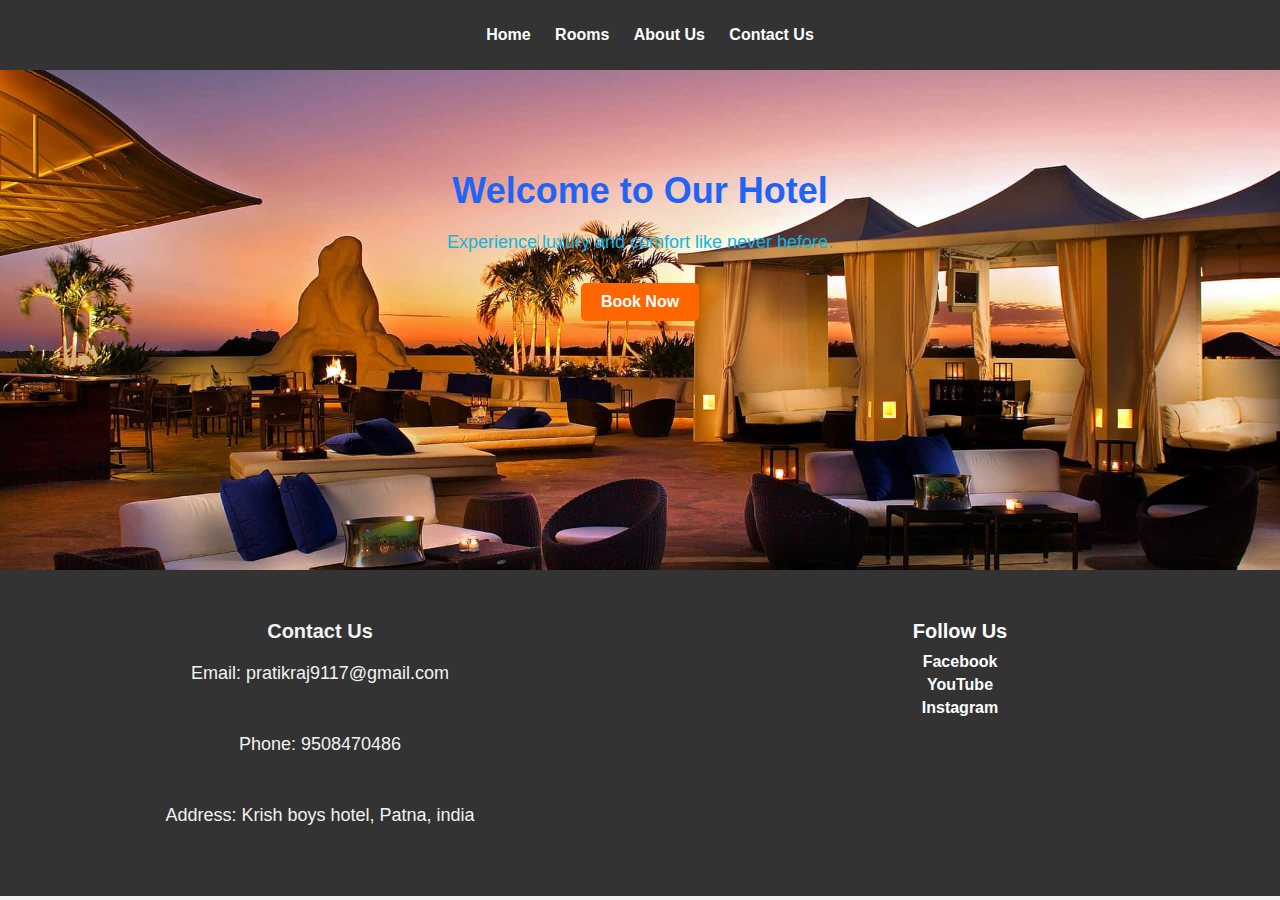
<file: index.html>
<!DOCTYPE html>
<html lang="en">
<head>
    <meta charset="UTF-8">
    <meta name="viewport" content="width=device-width, initial-scale=1.0">
    <link rel="stylesheet" href="styles.css">
   
    <title>Hotel Landing Page</title>
</head>
<body>
    <header>
        <nav>
            <ul>
                <li><a href="#">Home</a></li>
                <li><a href="rooms.html">Rooms</a></li>
                <li><a href="About_us.html">About Us</a></li>
                <li><a href="contact.html">Contact Us</a></li>
            </ul>
        </nav>
    </header>

    <section class="hero">
        <div class="hero-content">
            <h1>Welcome to Our Hotel</h1>
            <p>Experience luxury and comfort like never before.</p>
            <a href="contact.html" class="btn">Book Now</a>
        </div>
        
    </section>
    
    
    <footer>
        <div class="footer-content">
            <div class="contact-info">
                <h3>Contact Us</h3>
                <p class="contact-info">Email: pratikraj9117@gmail.com</p>
                <p class="contact-info">Phone: 9508470486</p>
                <p class="contact-info">Address: Krish boys hotel, Patna, india</p>
            </div>
            <div class="social-media">
                <h3>Follow Us</h3>
                <a href="https://www.facebook.com/profile.php?id=100010007711832" class="social-icon">Facebook</a>
                <a href="https://youtube.com/@pratikraj95?si=hj--2ZOy4WCg8TUe" class="social-icon">YouTube</a>
                <a href="https://instagram.com/pratik_raj9508?igshid=MzMyNGUyNmU2YQ==" class="social-icon">Instagram</a>
            </div>
        </div>
       
    </footer>
    
</body>
</html>
</file>
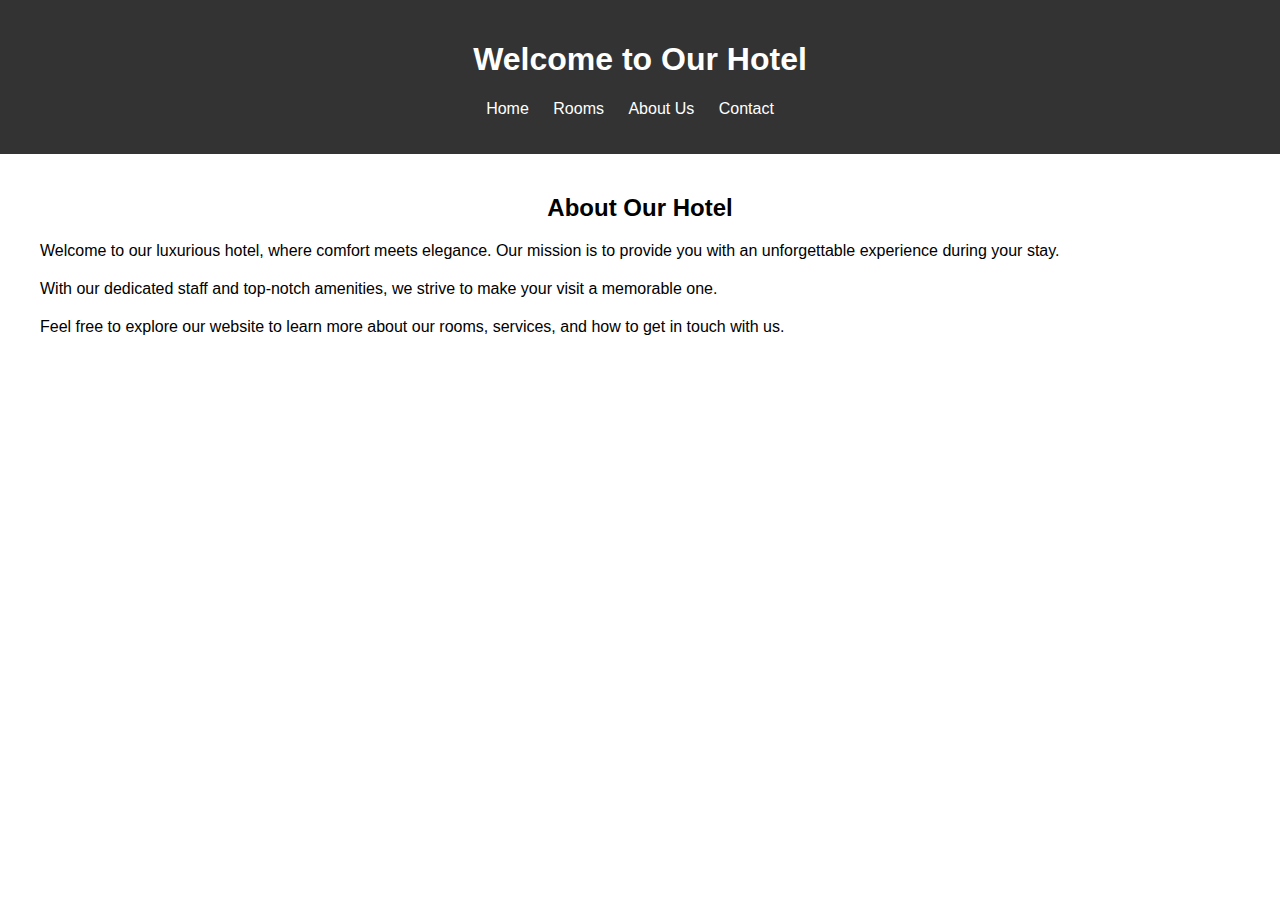
<file: About_us.html>
<!DOCTYPE html>
<html lang="en">
<head>
    <meta charset="UTF-8">
    <meta name="viewport" content="width=device-width, initial-scale=1.0">
    <title>About Us</title>
    <link rel="stylesheet" href="About_us.css">
</head>
<body>
    <header>
        <h1>Welcome to Our Hotel</h1>
        <nav>
            <ul>
                <li><a href="index.html">Home</a></li>
                <li><a href="rooms.html">Rooms</a></li>
                <li><a href="about.html">About Us</a></li>
                <li><a href="contact.html">Contact</a></li>
            </ul>
        </nav>
    </header>

    <section class="about">
        <h2>About Our Hotel</h2>
        <p>Welcome to our luxurious hotel, where comfort meets elegance. Our mission is to provide you with an unforgettable experience during your stay.</p>
        <p>With our dedicated staff and top-notch amenities, we strive to make your visit a memorable one.</p>
        <p>Feel free to explore our website to learn more about our rooms, services, and how to get in touch with us.</p>
    </section>

    
</body>
</html>
</file>
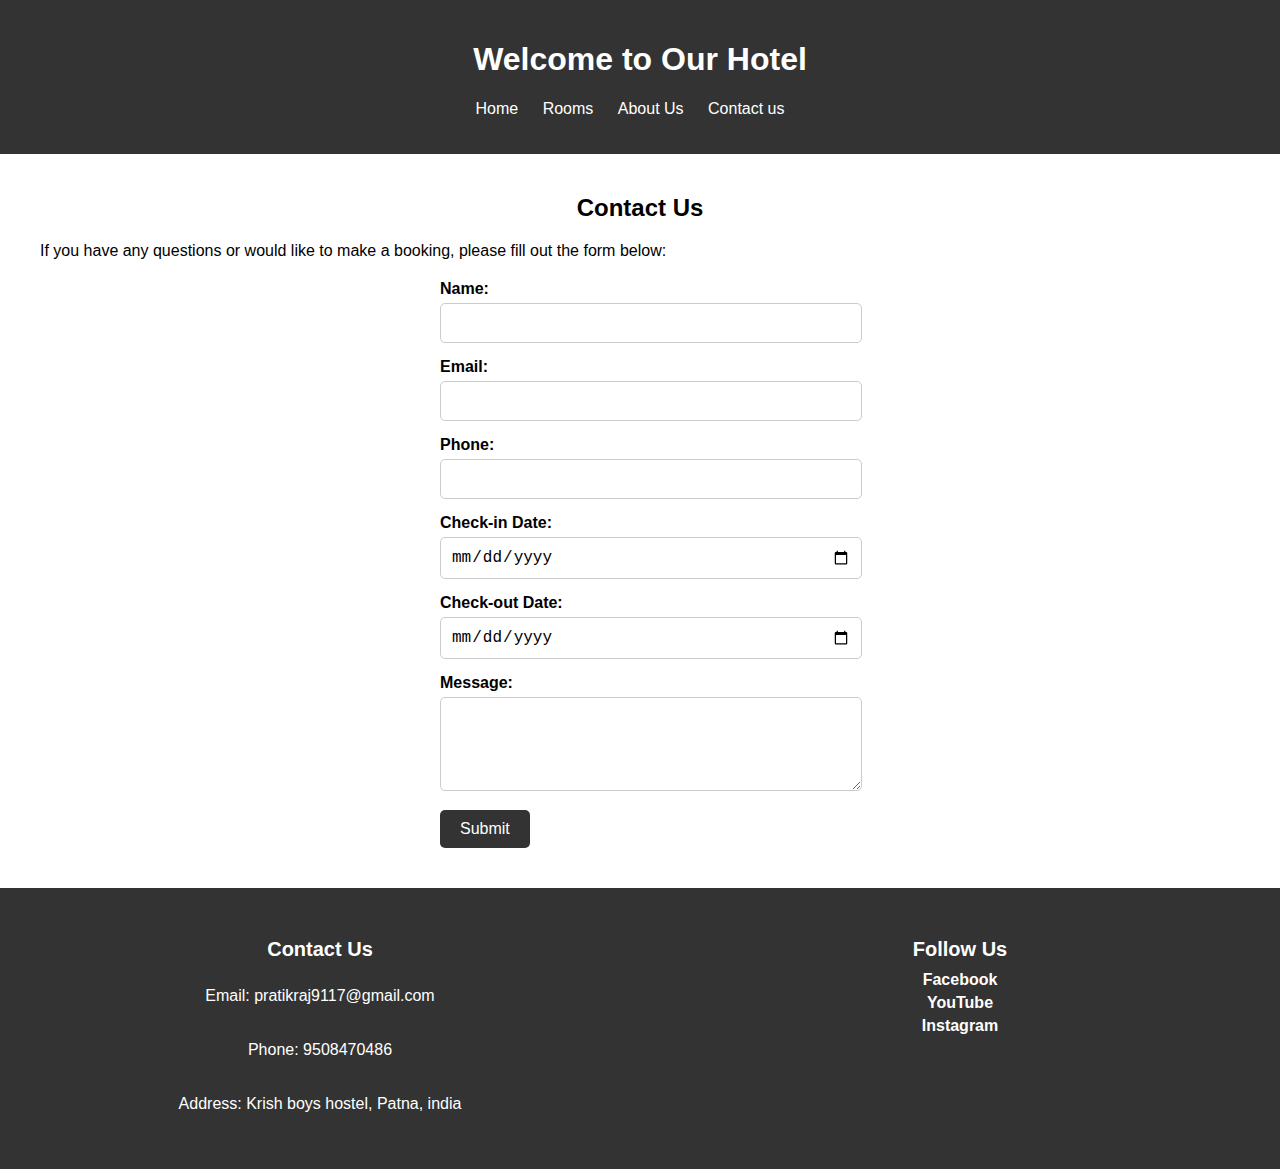
<file: contact.html>
<!DOCTYPE html>
<html lang="en">
<head>
    <meta charset="UTF-8">
    <meta name="viewport" content="width=device-width, initial-scale=1.0">
    <title>Contact Us</title>
    <link rel="stylesheet" href="contact.css">
</head>
<body>
    <header>
        <h1>Welcome to Our Hotel</h1>
        <nav>
            <ul>
                <li><a href="index.html">Home</a></li>
                <li><a href="rooms.html">Rooms</a></li>
                <li><a href="About_us.html">About Us</a></li>
                <li><a href="contact.html">Contact us</a></li>
            </ul>
        </nav>
    </header>

    <section class="contact">
        <h2>Contact Us</h2>
        <p>If you have any questions or would like to make a booking, please fill out the form below:</p>
        
        <form>
            <label for="name">Name:</label>
            <input type="text" id="name" name="name" required>

            <label for="email">Email:</label>
            <input type="email" id="email" name="email" required>

            <label for="phone">Phone:</label>
            <input type="tel" id="phone" name="phone" required>

            <label for="check-in">Check-in Date:</label>
            <input type="date" id="check-in" name="check-in" required>

            <label for="check-out">Check-out Date:</label>
            <input type="date" id="check-out" name="check-out" required>

            <label for="message">Message:</label>
            <textarea id="message" name="message" rows="4" required></textarea>

            <button type="submit">Submit</button>
        </form>
    </section>

    <footer>
        <div class="footer-content">
            <div class="contact-info">
                <h3>Contact Us</h3>
                <p class="contact-info">Email: pratikraj9117@gmail.com</p>
                <p class="contact-info">Phone: 9508470486</p>
                <p class="contact-info">Address: Krish boys hostel, Patna, india</p>
            </div>
            <div class="social-media">
                <h3>Follow Us</h3>
                <a href="https://www.facebook.com/profile.php?id=100010007711832" class="social-icon">Facebook</a>
                <a href="https://youtube.com/@pratikraj95?si=hj--2ZOy4WCg8TUe" class="social-icon">YouTube</a>
                <a href="https://instagram.com/pratik_raj9508?igshid=MzMyNGUyNmU2YQ==" class="social-icon">Instagram</a>
            </div>
        </div>
       
    </footer>
    

   
</body>
</html>
</file>
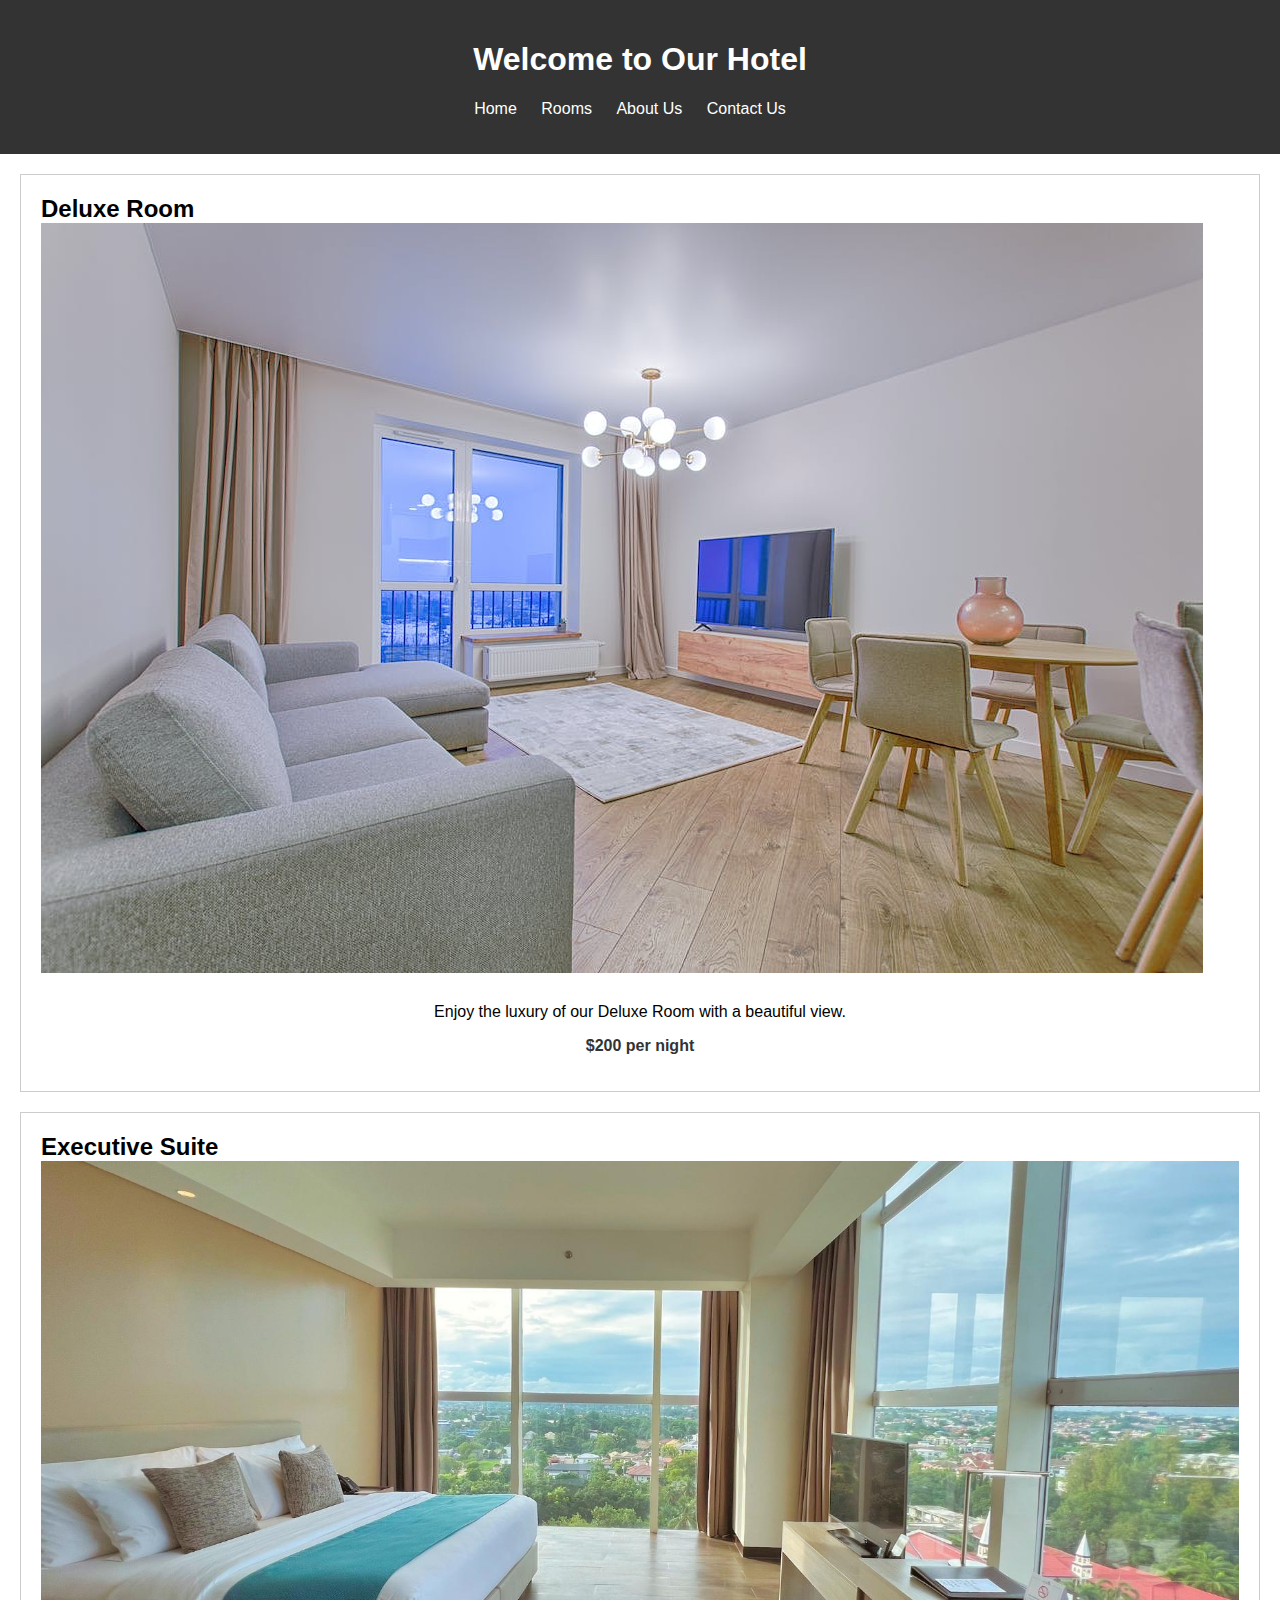
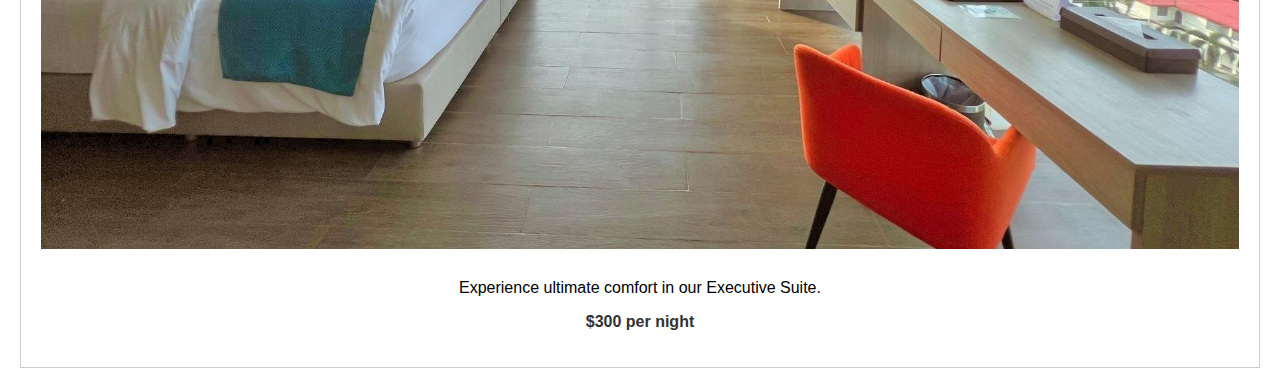
<file: rooms.html>
<!DOCTYPE html>
<html lang="en">
<head>
    <meta charset="UTF-8">
    <meta name="viewport" content="width=device-width, initial-scale=1.0">
    <title>Hotel Rooms</title>
    <link rel="stylesheet" href="rooms.css">
</head>
<body>
    <header>
        <h1>Welcome to Our Hotel</h1>
        <nav>
            <ul>
                <li><a href="index.html">Home</a></li>
                <li><a href="rooms.html">Rooms</a></li>
                <li><a href="About_us.html">About Us</a></li>
                <li><a href="contact.html">Contact Us</a></li>
            </ul>
        </nav>
    </header>

    <section class="room">
        <h2>Deluxe Room</h2>
        <div class="room-image">
            <img src="deluxe room.jpeg" alt="Deluxe Room">
        </div>
        <div class="room-info">
            <p>Enjoy the luxury of our Deluxe Room with a beautiful view.</p>
            <p class="price">$200 per night</p>
        </div>
    </section>

    <section class="room">
        <h2>Executive Suite</h2>
        <div class="room-image">
            <img src="Executive Suite.jpg" alt="Executive Suite">
        </div>
        <div class="room-info">
            <p>Experience ultimate comfort in our Executive Suite.</p>
            <p class="price">$300 per night</p>
        </div>
    </section>

   
</body>
</html>
</file>
<file: styles.css>
body, h1, p {
    margin: 0;
    padding: 0;
}


body {
    font-family: Arial, sans-serif;
    background-color: #f2f2f2;
}


header {
    background-color: #333;
    color: #fff;
    padding: 10px 0;
}

nav ul {
    list-style: none;
    text-align: center;
}

nav li {
    display: inline;
    margin-right: 20px;
}

nav a {
    text-decoration: none;
    color: #fff;
    font-weight: bold;
}


.hero {
    background-image: url('hotel-background-2qosz2h6xb1xpnka.jpg');
    background-size: cover;
    color: #fff;
    text-align: center;
    padding: 100px 0;
    
    
}

.hero-content {
    height: 300px;
    
   
    margin: 0 auto;
    
}

h1 {
    font-size: 36px;
    margin-bottom: 20px;
    color: rgb(33, 100, 245);
}

p {
    font-size: 18px;
    margin-bottom: 30px;
    color: rgb(17, 181, 222);
}
.contact-info{
    color: #f2f2f2;
}
.btn {
    display: inline-block;
    padding: 10px 20px;
    background-color: #ff6600;
    color: #fff;
    text-decoration: none;
    border-radius: 5px;
    font-weight: bold;
}


footer {
    text-align: center;
    background-color: #333;
    color: #fff;
    padding: 20px 0;
}

.footer-content {
    display: flex;
    justify-content: space-around;
    flex-wrap: wrap;
}

.contact-info,
.social-media {
    flex: 1;
    padding: 10px;
}

.contact-info h3,
.social-media h3 {
    font-size: 20px;
    margin-bottom: 10px;
}

.social-icon {
    display: block;
    margin-bottom: 5px;
    color: #fff;
    text-decoration: none;
    font-weight: bold;
}

.social-icon:hover {
    text-decoration: underline;
}
</file>
<file: About_us.css>
/* styles.css */
body {
    font-family: Arial, sans-serif;
    margin: 0;
    padding: 0;
}

header {
    background-color: #333;
    color: #fff;
    text-align: center;
    padding: 20px 0;
}

nav ul {
    list-style-type: none;
    padding: 0;
}

nav ul li {
    display: inline;
    margin-right: 20px;
}

nav a {
    text-decoration: none;
    color: #fff;
}

.about {
    margin: 20px;
    padding: 20px;
}

.about h2 {
    margin: 0;
    text-align: center;
}

.about p {
    margin: 20px 0;
}
</file>
<file: contact.css>
/* styles.css */
body {
    font-family: Arial, sans-serif;
    margin: 0;
    padding: 0;
}

header {
    background-color: #333;
    color: #fff;
    text-align: center;
    padding: 20px 0;
}

nav ul {
    list-style-type: none;
    padding: 0;
}

nav ul li {
    display: inline;
    margin-right: 20px;
}

nav a {
    text-decoration: none;
    color: #fff;
}

.contact {
    margin: 20px;
    padding: 20px;
}

.contact h2 {
    margin: 0;
    text-align: center;
}

.contact p {
    margin: 20px 0;
}

form {
    max-width: 400px;
    margin: 0 auto;
}

label {
    display: block;
    margin-bottom: 5px;
    font-weight: bold;
}

input[type="text"],
input[type="email"],
input[type="tel"],
input[type="date"],
textarea {
    width: 100%;
    padding: 10px;
    margin-bottom: 15px;
    border: 1px solid #ccc;
    border-radius: 5px;
    font-size: 16px;
}

button {
    background-color: #333;
    color: #fff;
    padding: 10px 20px;
    border: none;
    border-radius: 5px;
    cursor: pointer;
    font-size: 16px;
}

button:hover {
    background-color: #555;
}
footer {
    text-align: center;
    background-color: #333;
    color: #fff;
    padding: 20px 0;
}

.footer-content {
    display: flex;
    justify-content: space-around;
    flex-wrap: wrap;
}

.contact-info,
.social-media {
    flex: 1;
    padding: 10px;
}

.contact-info h3,
.social-media h3 {
    font-size: 20px;
    margin-bottom: 10px;
}

.social-icon {
    display: block;
    margin-bottom: 5px;
    color: #fff;
    text-decoration: none;
    font-weight: bold;
}

.social-icon:hover {
    text-decoration: underline;
}
</file>
<file: rooms.css>
/* styles.css */
body {
    font-family: Arial, sans-serif;
    margin: 0;
    padding: 0;
}

header {
    background-color: #333;
    color: #fff;
    text-align: center;
    padding: 20px 0;
}

nav ul {
    list-style-type: none;
    padding: 0;
}

nav ul li {
    display: inline;
    margin-right: 20px;
}

nav a {
    text-decoration: none;
    color: #fff;
}

.room {
    margin: 20px;
    border: 1px solid #ccc;
    padding: 20px;
}

.room h2 {
    margin: 0;
}

.room-image img {
    max-width: 100%;
    height: auto;
    margin-bottom: 10px;

}
.room-info{
    text-align: center;
}

.price {
    font-weight: bold;
    color: #333;
    
}
</file>
